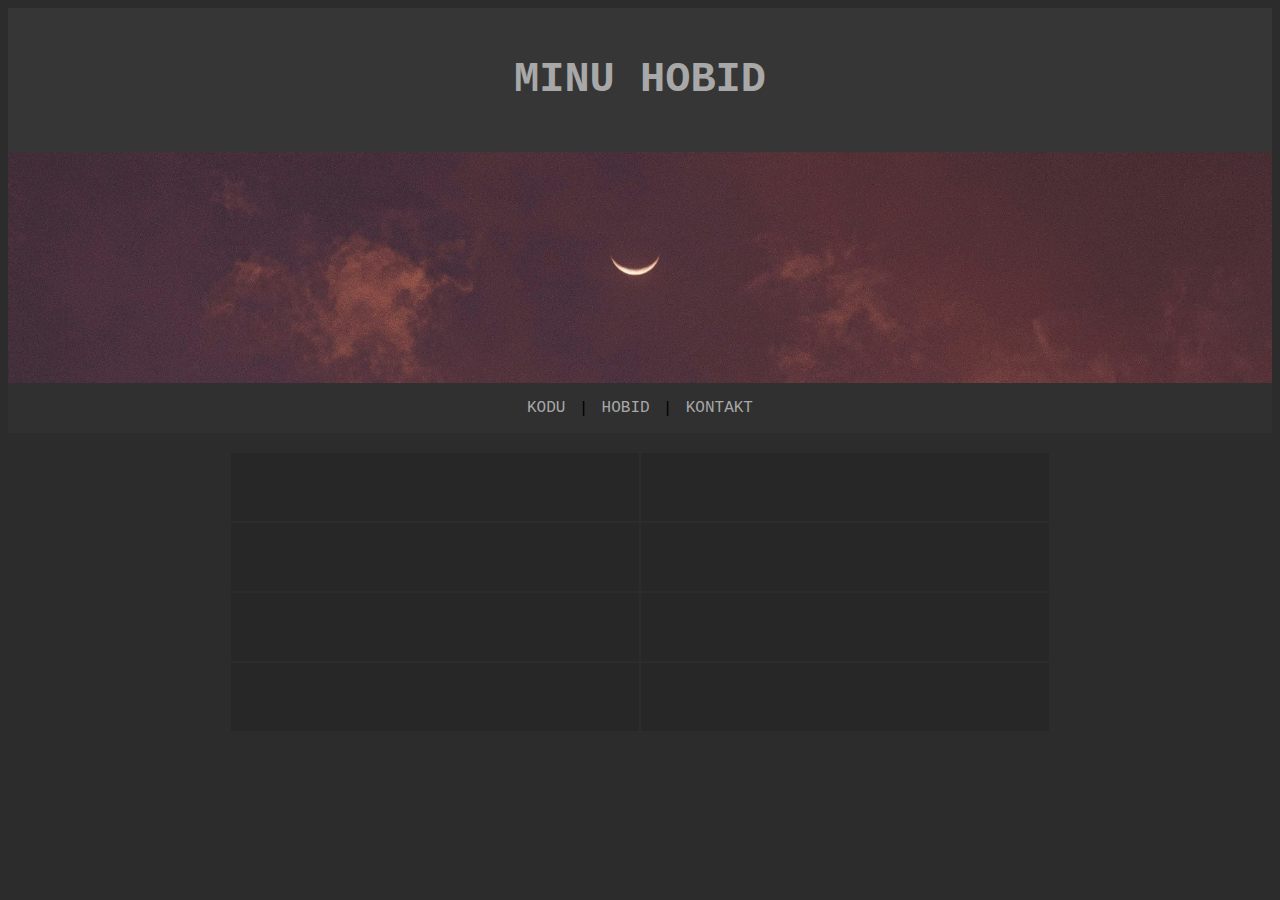
<file: index.html>
<!DOCTYPE html>
<html lang="et">
  <head>
    <meta charset="ISO 639-1"> 
    <meta name="description" content="Koduleht"  />
    <meta name=“keywords” content="Hobid, Hobbies, Koduleht, Homepage, Kontaktid, Contacts" />
  	<meta name="author" content="Risto" />
    <title>Minu Hobid</title>
    <link rel="stylesheet" href="homepage.css" type="text/css" />
<body>
  <head>
    <h1><br>MINU HOBID<br><br></h1>
    <img src="banner.jpg" alt="Banner" width="100%" height="5%">
    <ul>
      <li><a href="index.html">KODU</a></li> 
      <li><p>|</p></li>
      <li><a href="hobid.html">HOBID</a></li>
      <li><p>|</p></li>
      <li><a href="kontakt.html">KONTAKT</a></li>
    </ul>
    <br>
    <table>
        <tr>
          <td><br>
          </td>
          <td><p>
          </p></td>
        <tr>
          <td><p>
          </p></td>
          <td><br>
          </td>
        </tr>
        <tr>
          <td><br>
          </td>
          <td><p>
          </p></td>
        </tr>
        <tr>
          <td><p>
          </p></td>
          <td><br>
          </td>
        </tr>
      </table>
  </head>
</body
</file>
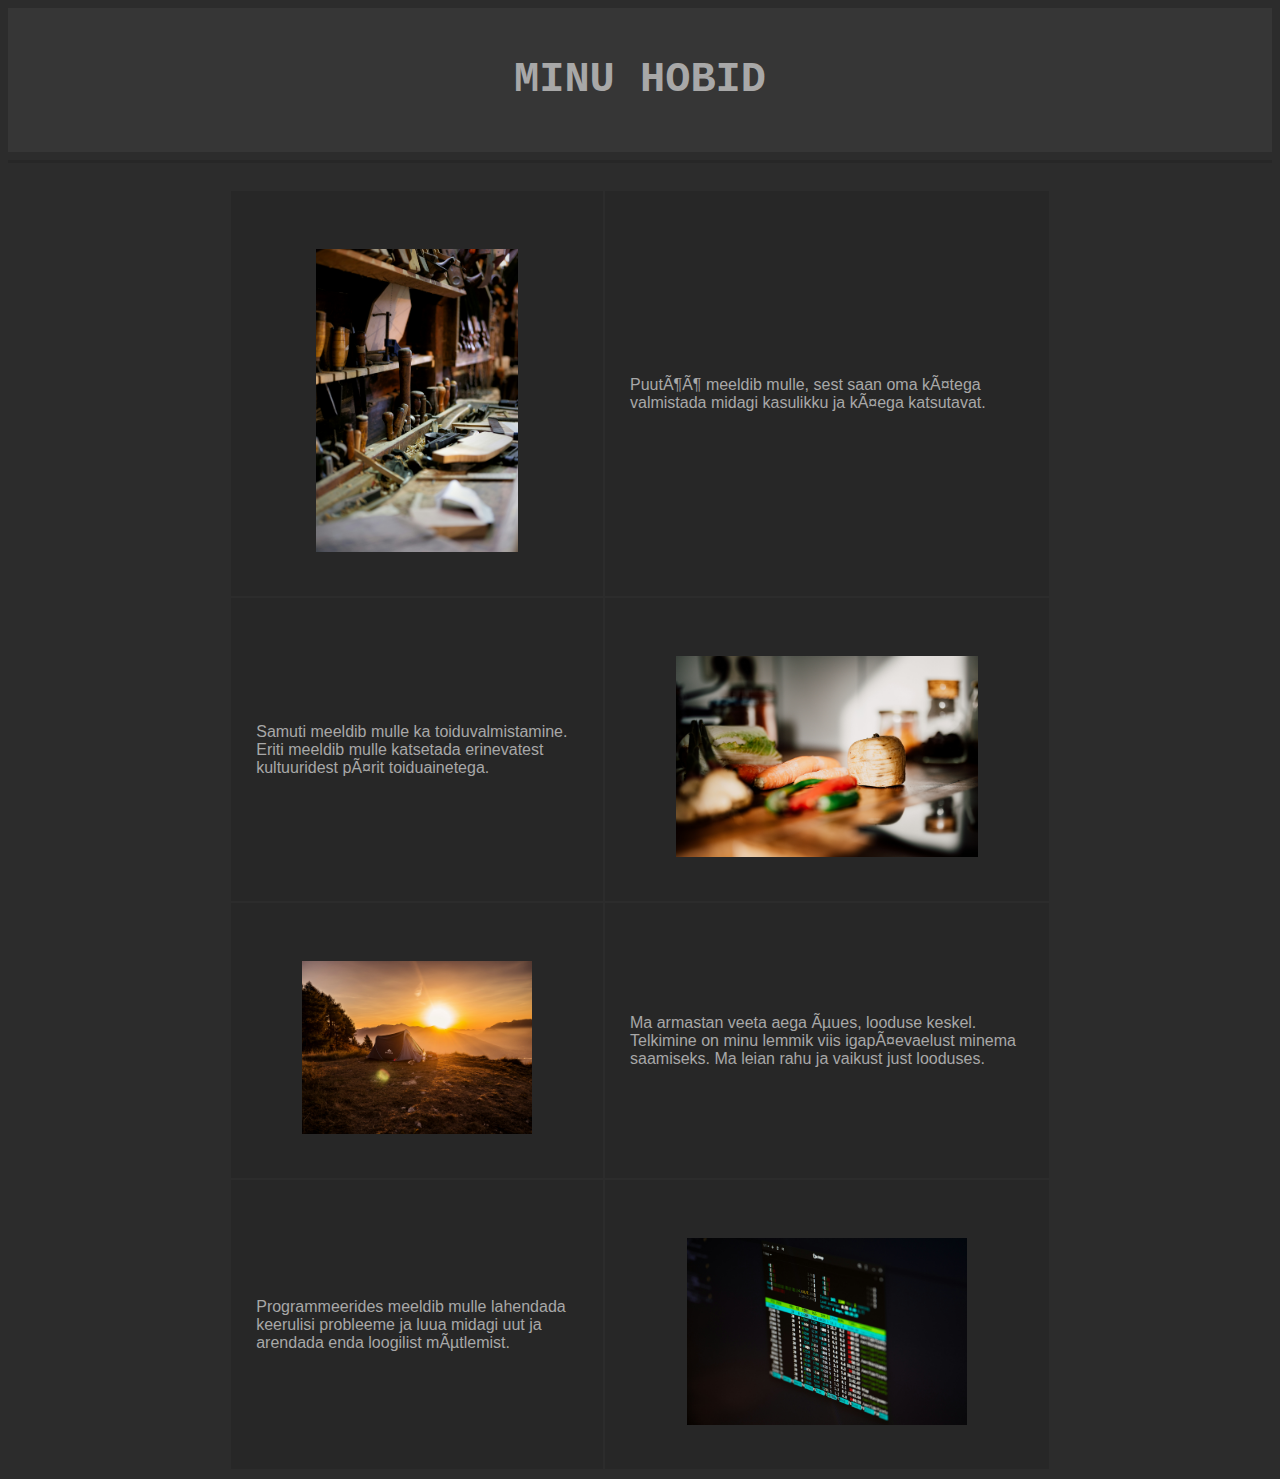
<file: public_html/index.html>
<!DOCTYPE html>
<html lang="et">
  <head>
    <meta charset="ISO 639-1"> 
    <meta name="description" content="Minu Hobid"  />
    <meta name=“keywords” content="Hobid, Hobbies, Koduleht, Homepage" />
  	<meta name="author" content="Risto" />
    <title>Minu Hobid</title>
    <link rel="stylesheet" href="homepage.css" type="text/css" />
<head>
  <h1><br>MINU HOBID<br><br></h1>
  <hr>
  <br>
  <table>
      <tr>
        <td><br>
          <img src="woodwork.jpg" width="202" height="303.2" alt="Woodworking">
        </td>
        <td><p>
          Puutöö meeldib mulle, sest saan oma kätega valmistada 
          midagi kasulikku ja käega katsutavat.
        </p></td>
      <tr>
        <td><p>
          Samuti meeldib mulle ka toiduvalmistamine. Eriti 
          meeldib mulle katsetada erinevatest kultuuridest pärit toiduainetega.
        </p></td>
        <td><br>
          <img src="cooking.jpg" width="302.4" height="201.2" alt="Cooking">
        </td>
      </tr>
      <tr>
        <td><br>
          <img src="camping.jpg" width="230.4" height="172.8" alt="Camping, Sunset">
        </td>
        <td><p>
          Ma armastan veeta aega õues, looduse keskel. Telkimine 
          on minu lemmik viis igapäevaelust minema saamiseks. Ma 
          leian rahu ja vaikust just looduses.
        </p></td>
      </tr>
      <tr>
        <td><p>
          Programmeerides meeldib mulle lahendada keerulisi 
          probleeme ja luua midagi uut ja arendada enda loogilist mõtlemist.
        </p></td>
        <td><br>
          <img src="programming.jpg" width="280.32" height="186.88" alt="Programming, Htop">
        </td>
      </tr>
    </table>
</head>
</file>
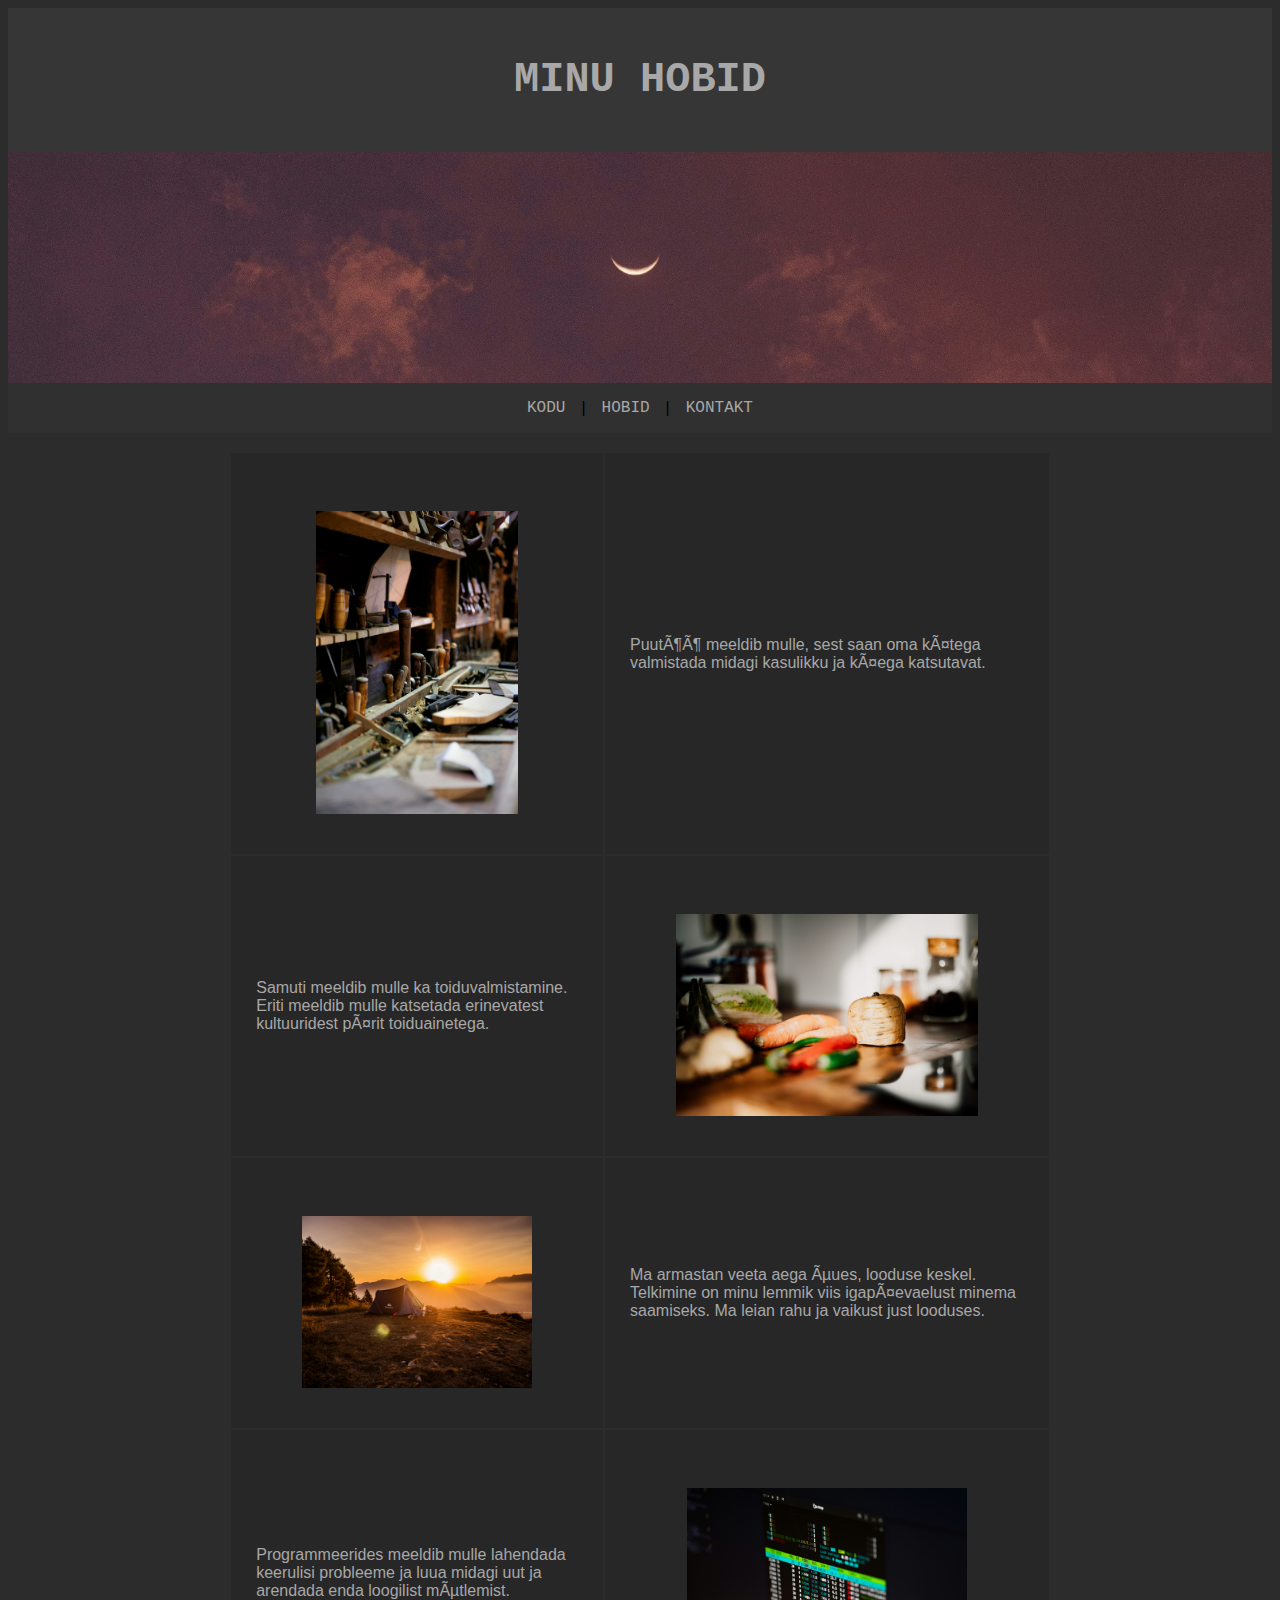
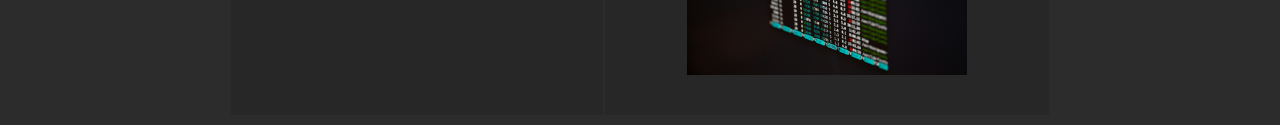
<file: hobid.html>
<!DOCTYPE html>
<html lang="et">
  <head>
    <meta charset="ISO 639-1"> 
    <meta name="description" content="Hobid"  />
    <meta name=“keywords” content="Hobid, Hobbies, Koduleht, Homepage, Kontaktid, Contacts" />
  	<meta name="author" content="Risto" />
    <title>Minu Hobid</title>
    <link rel="stylesheet" href="homepage.css" type="text/css" />
<body>
  <head>
    <h1><br>MINU HOBID<br><br></h1>
    <img src="banner.jpg" alt="Banner" width="100%" height="5%">
    <ul>
      <li><a href="index.html">KODU</a></li> 
      <li><p>|</p></li>
      <li><a href="hobid.html">HOBID</a></li>
      <li><p>|</p></li>
      <li><a href="kontakt.html">KONTAKT</a></li>
    </ul>
    <br>
    <table>
        <tr>
          <td><br>
            <img src="woodwork.jpg" width="202" height="303.2" alt="Woodworking" style="border-radius: 12px; padding: 15px;">
          </td>
          <td><p>
            Puutöö meeldib mulle, sest saan oma kätega valmistada 
            midagi kasulikku ja käega katsutavat.
          </p></td>
        <tr>
          <td><p>
            Samuti meeldib mulle ka toiduvalmistamine. Eriti 
            meeldib mulle katsetada erinevatest kultuuridest pärit toiduainetega.
          </p></td>
          <td><br>
            <img src="cooking.jpg" width="302.4" height="201.2" alt="Cooking" style="border-radius: 12px; padding: 15px;">
          </td>
        </tr>
        <tr>
          <td><br>
            <img src="camping.jpg" width="230.4" height="172.8" alt="Camping, Sunset" style="border-radius: 12px; padding: 15px;">
          </td>
          <td><p>
            Ma armastan veeta aega õues, looduse keskel. Telkimine 
            on minu lemmik viis igapäevaelust minema saamiseks. Ma 
            leian rahu ja vaikust just looduses.
          </p></td>
        </tr>
        <tr>
          <td><p>
            Programmeerides meeldib mulle lahendada keerulisi 
            probleeme ja luua midagi uut ja arendada enda loogilist mõtlemist.
          </p></td>
          <td><br>
            <img src="programming.jpg" width="280.32" height="186.88" alt="Programming, Htop" style="border-radius: 12px; padding: 15px;">
          </td>
        </tr>
      </table>
  </head>
</body>
</file>
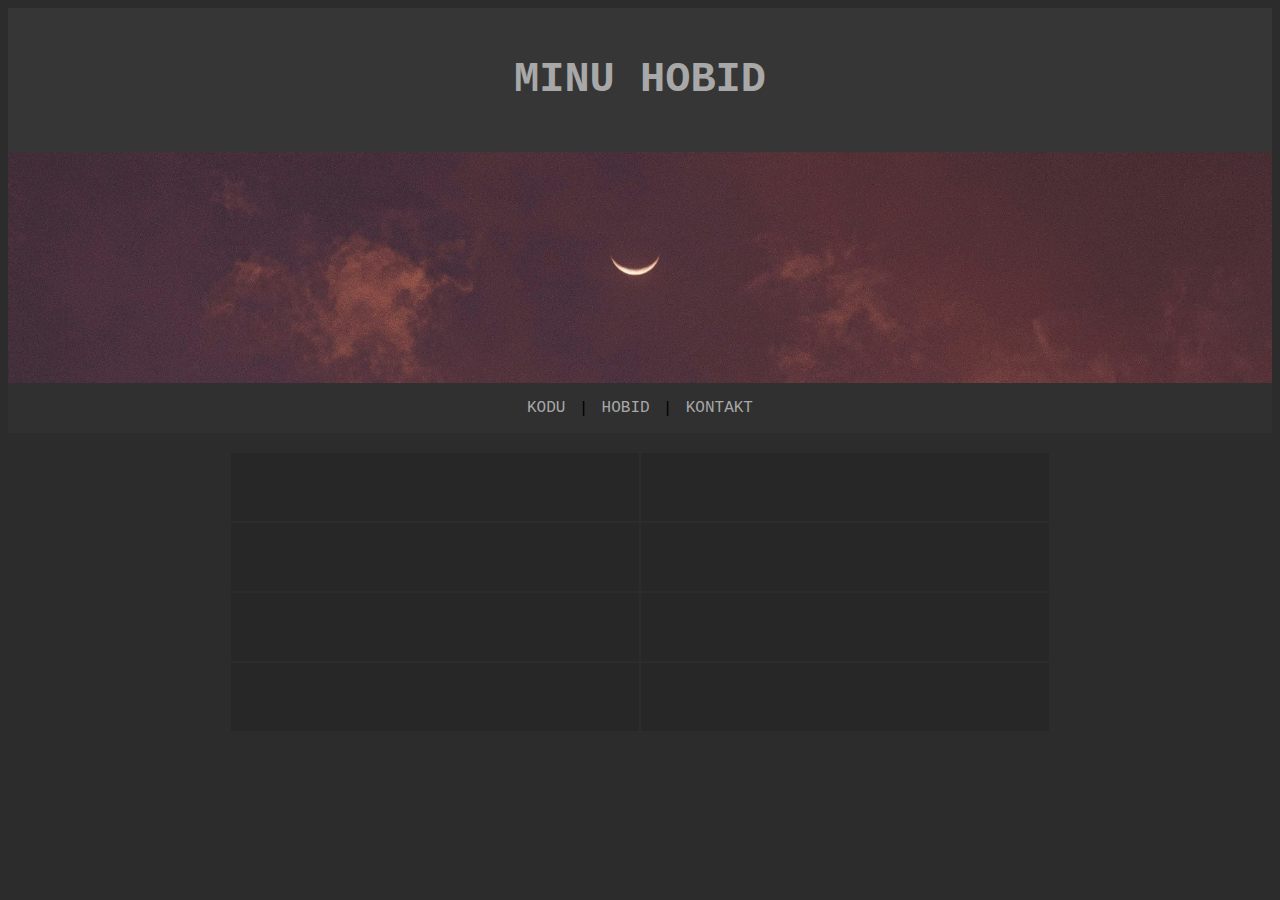
<file: kontakt.html>
<!DOCTYPE html>
<html lang="et">
  <head>
    <meta charset="ISO 639-1"> 
    <meta name="description" content="Kontaktid"  />
    <meta name=“keywords” content="Hobid, Hobbies, Koduleht, Homepage, Kontaktid, Contacts" />
  	<meta name="author" content="Risto" />
    <title>Minu Hobid</title>
    <link rel="stylesheet" href="homepage.css" type="text/css" />
<body>
  <head>
    <h1><br>MINU HOBID<br><br></h1>
    <img src="banner.jpg" alt="Banner" width="100%" height="5%">
    <ul>
      <li><a href="index.html">KODU</a></li> 
      <li><p>|</p></li>
      <li><a href="hobid.html">HOBID</a></li>
      <li><p>|</p></li>
      <li><a href="kontakt.html">KONTAKT</a></li>
    </ul>
    <br>
    <table>
        <tr>
          <td><br>
          </td>
          <td><p>
          </p></td>
        <tr>
          <td><p>
          </p></td>
          <td><br>
          </td>
        </tr>
        <tr>
          <td><br>
          </td>
          <td><p>
          </p></td>
        </tr>
        <tr>
          <td><p>
          </p></td>
          <td><br>
          </td>
        </tr>
      </table>
  </head>
</body
</file>
<file: homepage.css>
body {
    background-color: #2c2c2c;
}
h1 {
    color: #a8a8a8;
    text-align: center;
    font-size: 42px;
    background-color: #363636;
    margin: 0px;
    font-family: 'Courier New', Courier, monospace;
}
table {
    border: 0px;
    margin-left: auto;
    margin-right: auto;
    width: 65%;
}
td {
    background-color: #272727;
    border: 0px;
    color: #a8a8a8;
    width: 33%;
    text-align: center;
    padding: 25px;
}
th {
    background-color: #2c2c2c;
    border: 2px;
    color: white;
    width: 33%;
    text-align: center;
    margin-left: auto;
    margin-right: auto;
}
hr {
    width: 100%;
    height: 3px;
    background-color: #272727;
    border-width: 0px;
}
img {
    display: block;
    margin-left: auto;
    margin-right: auto;
}
p {
    text-align: left;
    font-family: Arial, Helvetica, sans-serif;
}
ul {
    list-style-type: none;
    padding: 0;
    margin: 0;
    overflow: hidden;
    background-color: #303030;
    text-align: center;
    font-family: 'Courier New', Courier, monospace;
    display: flex;
    justify-content: center;  
}
li {
    float: left;
}
li a {
    display: block;
    color: #a8a8a8;
    text-align: center;
    padding: 16px;
    text-decoration: none;
}
li a:hover {
    background-color: #757575;
}
li .active {
    background-color: #757575;
}
</file>
<file: public_html/homepage.css>
body {
    background-color: #2c2c2c;
}
h1 {
    color: #a8a8a8;
    text-align: center;
    font-size: 42px;
    background-color: #363636;
    margin: 0px;
    font-family: 'Courier New', Courier, monospace;
}
table {
    border: 0px;
    margin-left: auto;
    margin-right: auto;
    width: 65%;
}
td {
    background-color: #272727;
    border: 0px;
    color: #a8a8a8;
    width: 33%;
    text-align: center;
    padding: 25px;
}
th {
    background-color: #2c2c2c;
    border: 2px;
    color: white;
    width: 33%;
    text-align: center;
    margin-left: auto;
    margin-right: auto;
}
hr {
    width: 100%;
    height: 3px;
    background-color: #272727;
    border-width: 0px;
}
img {
    border-radius: 12px;
    padding: 15px;
}
p {
    text-align: left;
    font-family: Arial, Helvetica, sans-serif;
}
</file>
